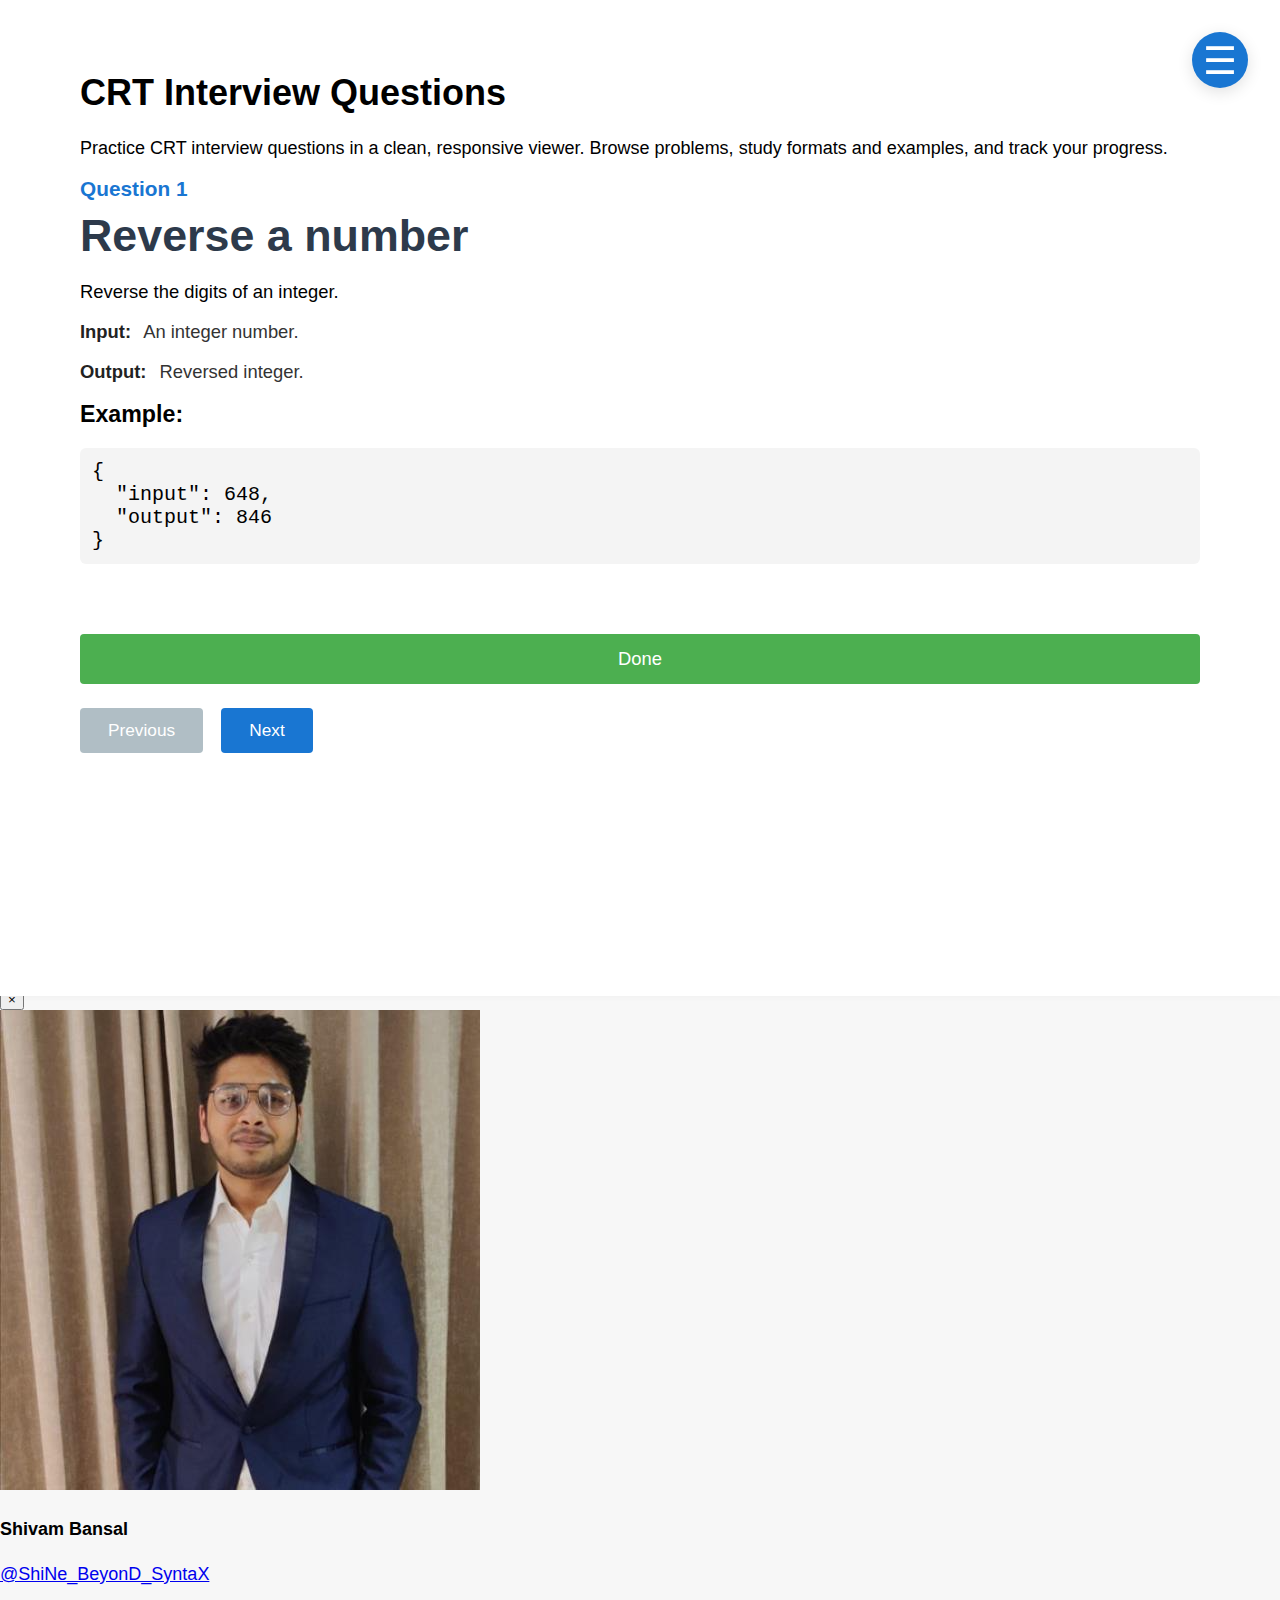
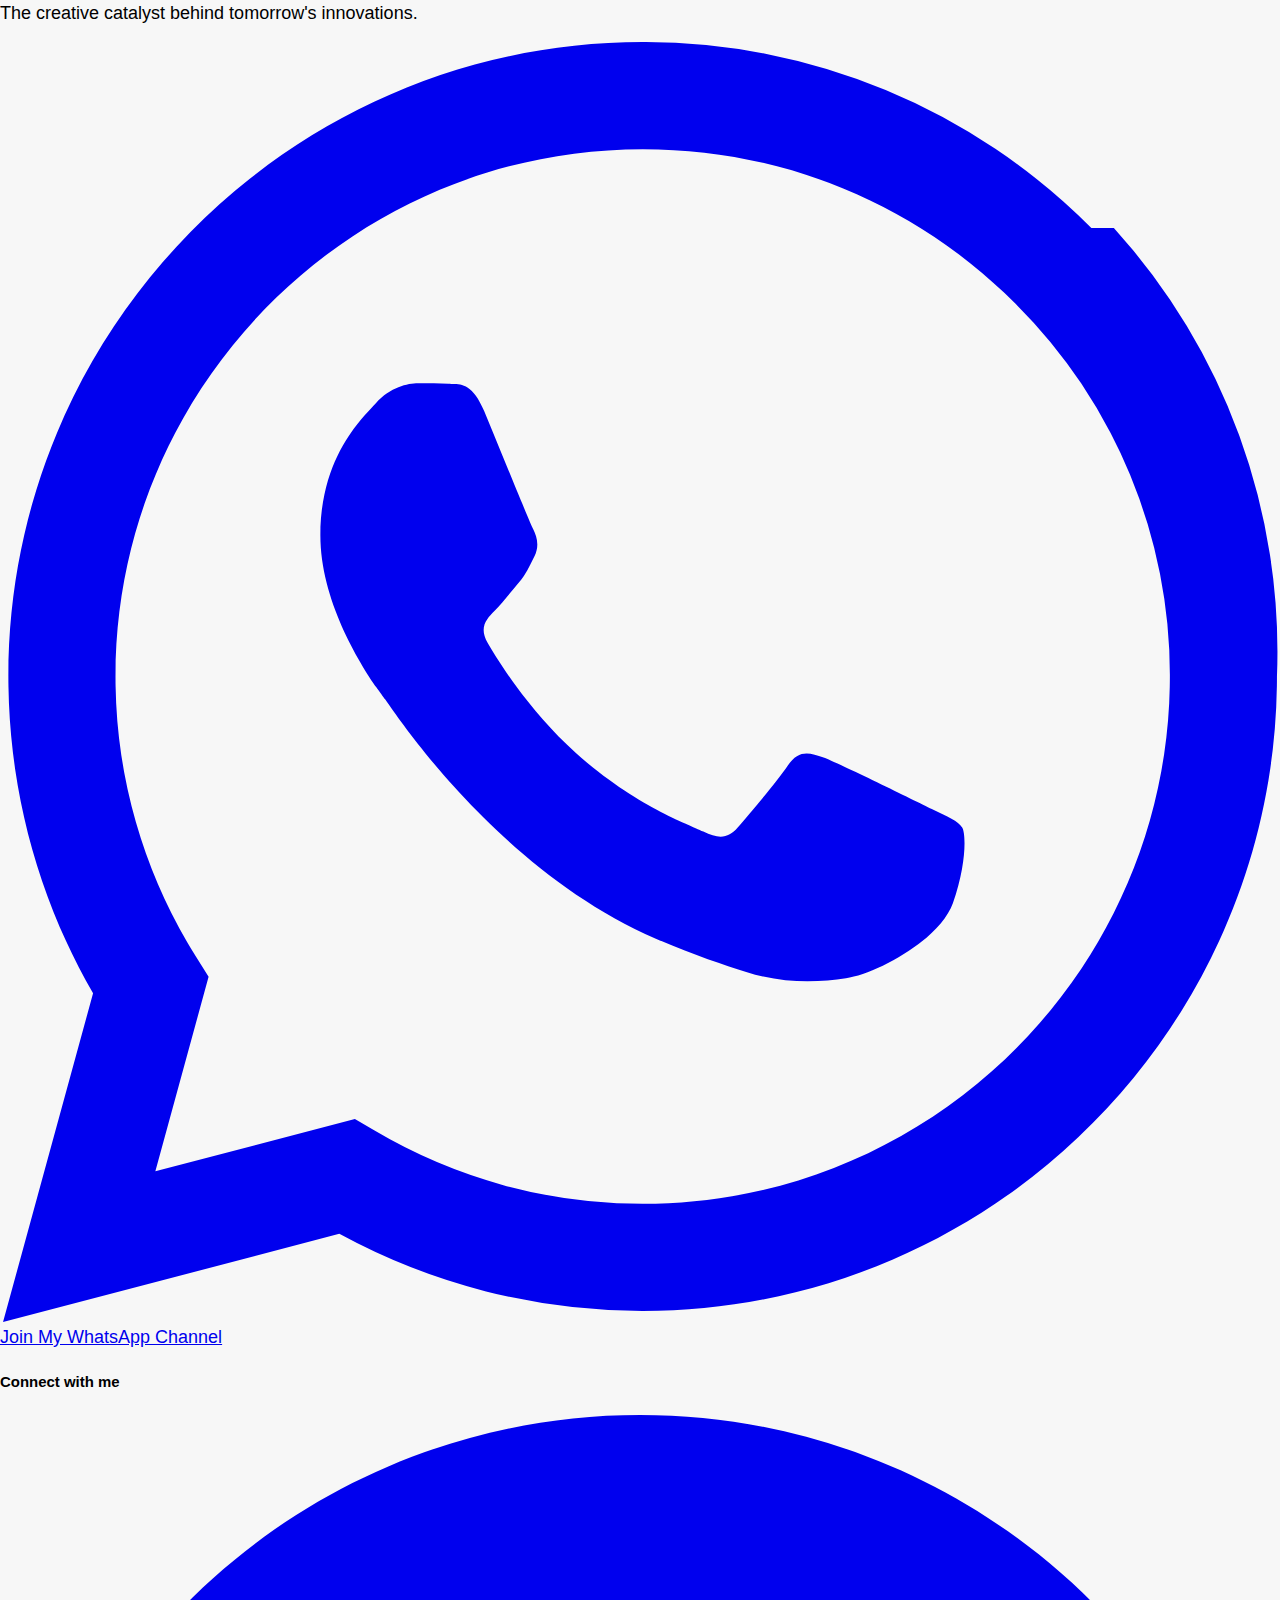
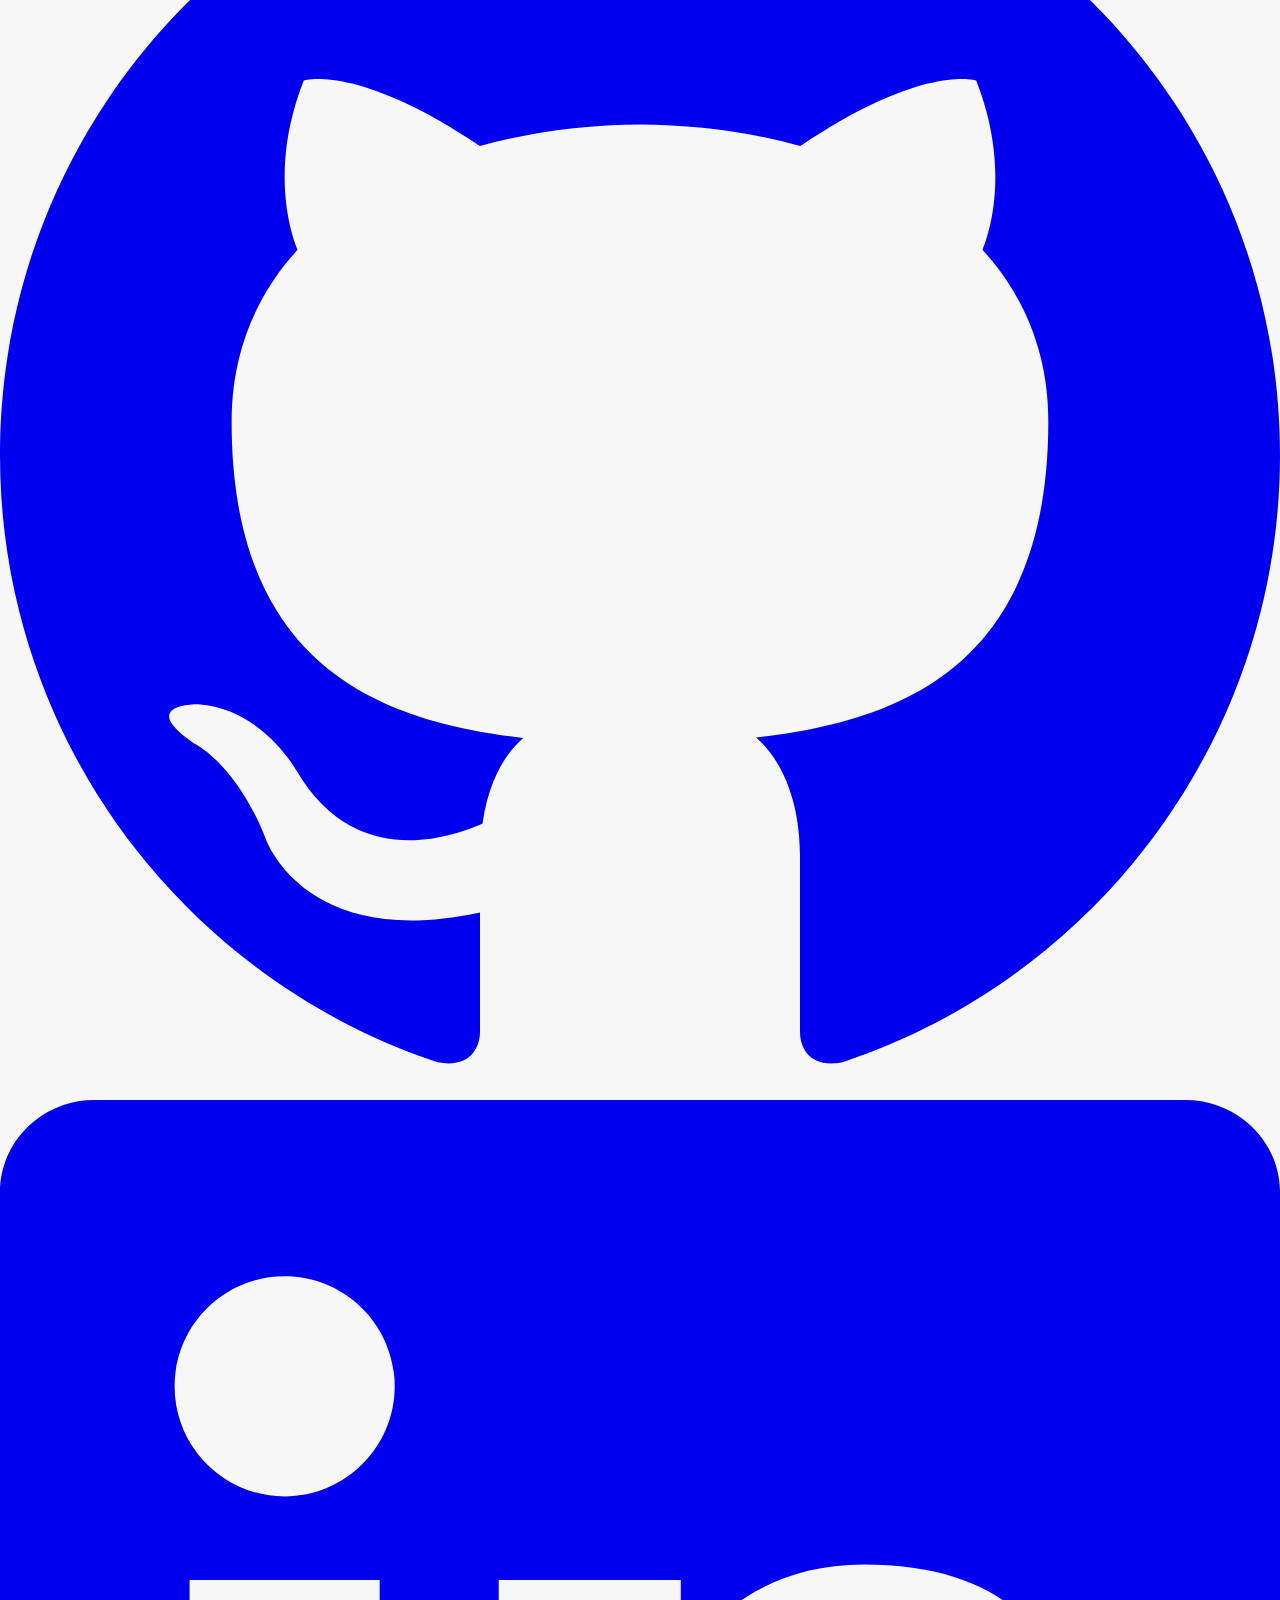
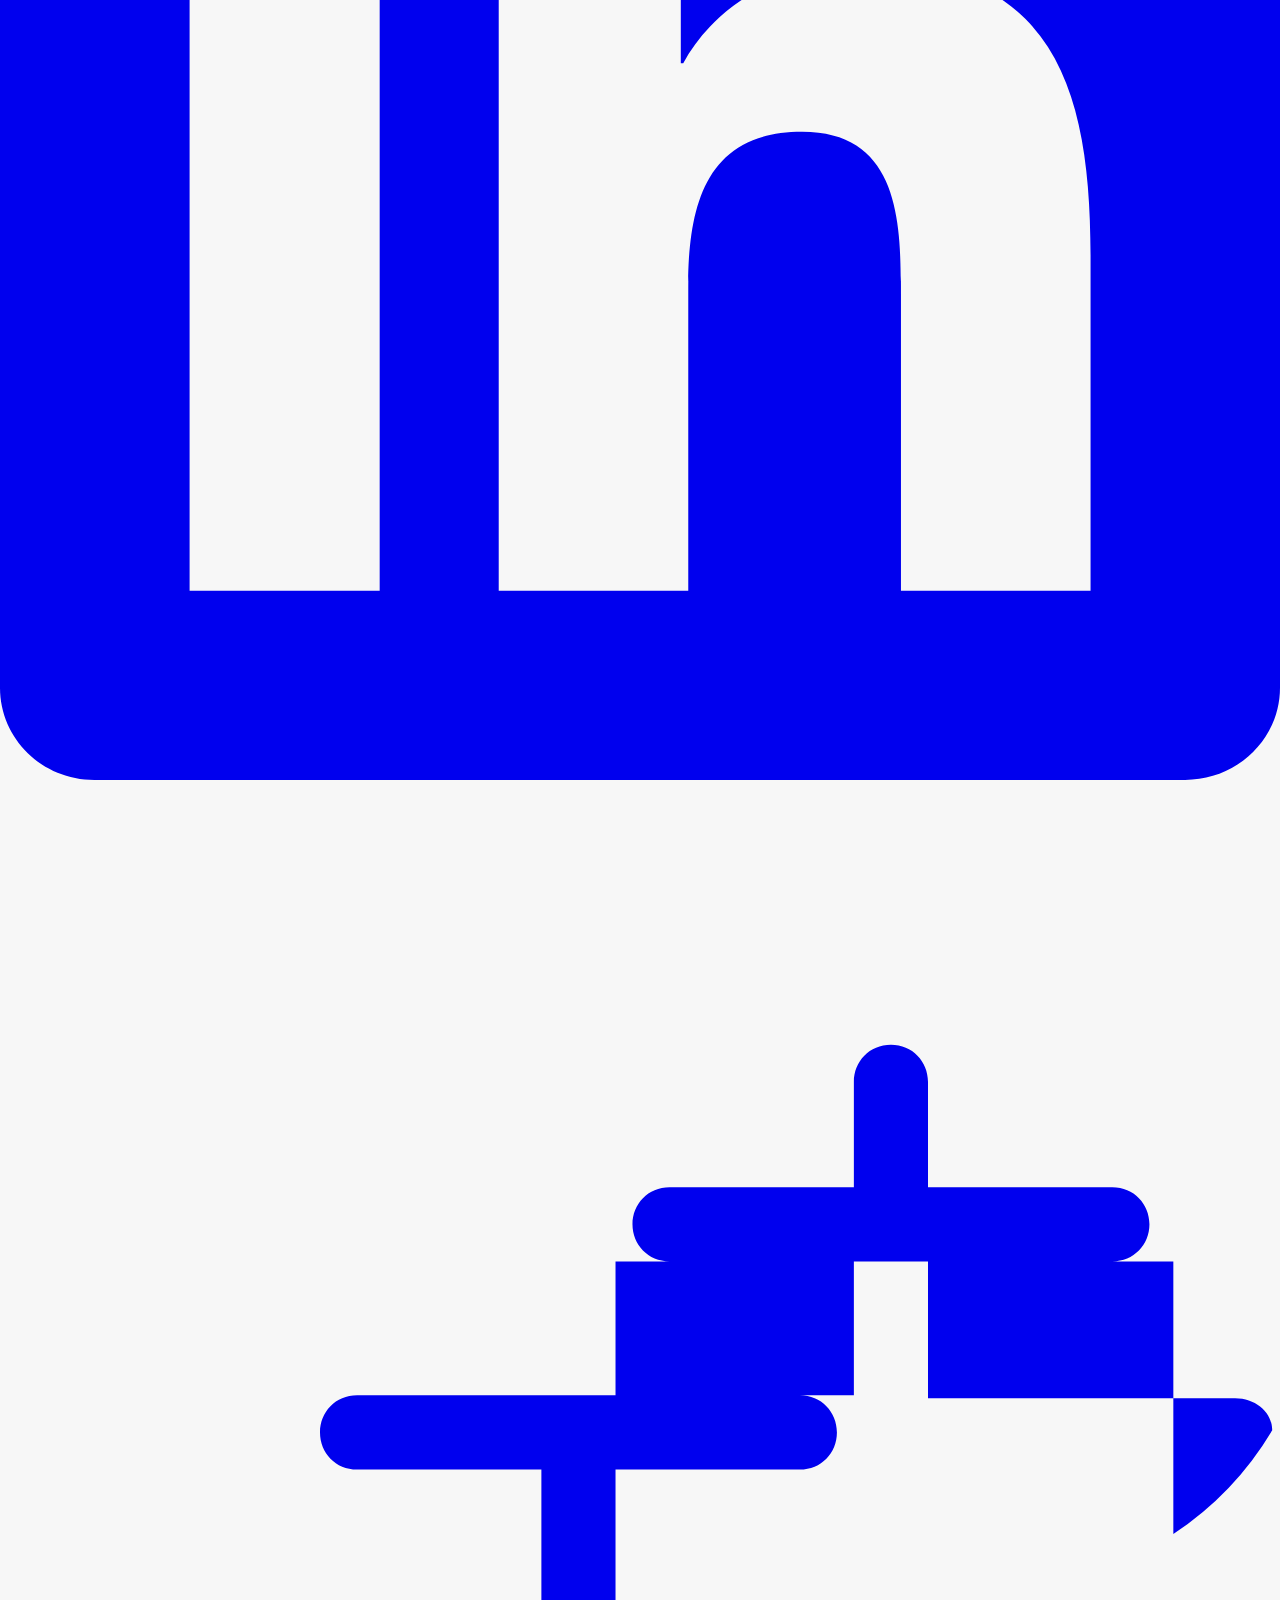
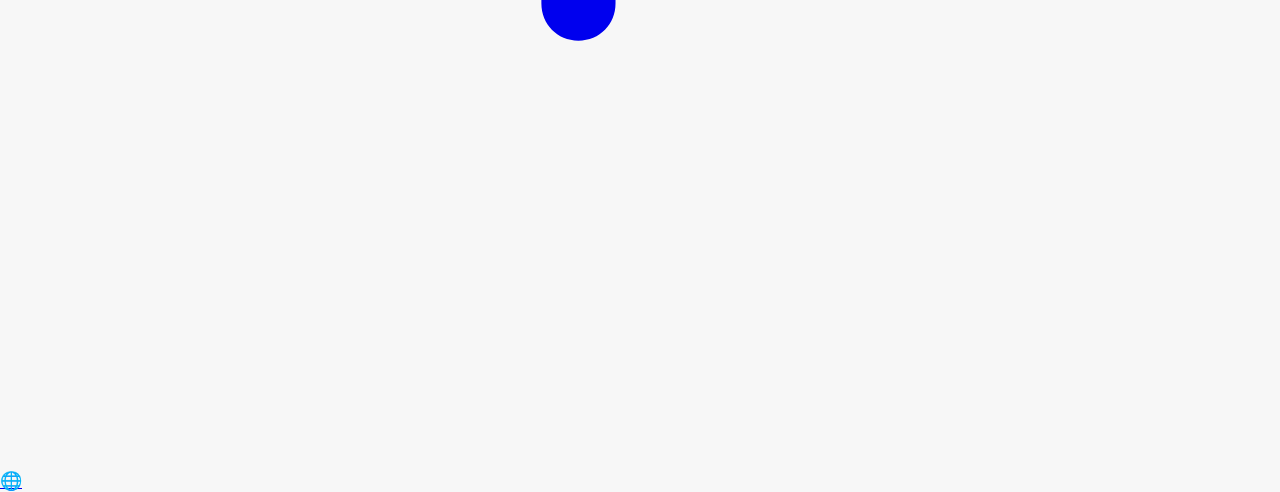
<file: index.html>
<!DOCTYPE html>
<html lang="en">
<head>
  <meta charset="UTF-8">
  <meta name="viewport" content="width=device-width, initial-scale=1.0">
  <title>CRT Interview Questions | Coding Questions Viewer by Shivam Bansal</title>

  <meta name="google-site-verification" content="Hiyogy1nW0hG316QZfX8g5PhbfB-n7xjYry-gdixYGk" />
  
  <!-- SEO Meta Tags -->
  <meta name="description" content="Practice CRT interview questions with a clean, responsive viewer. Browse algorithm and data-structure problems and track your progress. Created by Shivam Bansal.">
  <meta name="keywords" content="CRT interview questions, campus recruitment, programming questions, data structures, algorithms, coding practice, Shivam Bansal">
  <meta name="author" content="Shivam Bansal">
  <meta name="robots" content="index, follow">
  <link rel="canonical" href="https://crt-interview-questions.vercel.app/">
  
  <!-- Open Graph Meta Tags for Social Media -->
  <meta property="og:title" content="CRT Interview Questions | Coding Questions Viewer">
  <meta property="og:description" content="Practice CRT interview questions in a clean, responsive viewer and track your progress. Created by Shivam Bansal.">
  <meta property="og:type" content="website">
  <meta property="og:url" content="https://crt-interview-questions.vercel.app/">
  <meta property="og:image" content="./assets/Creator.png">
  <meta property="og:site_name" content="CRT Interview Questions">
  
  <!-- Twitter Card Meta Tags -->
  <meta name="twitter:card" content="summary_large_image">
  <meta name="twitter:title" content="CRT Interview Questions | Coding Questions Viewer">
  <meta name="twitter:description" content="Practice CRT interview questions in a clean, responsive viewer and track your progress.">
  <meta name="twitter:image" content="./assets/Creator.png">
  <meta name="twitter:creator" content="@Shine_beyond_syntax">
  
  <!-- Additional Meta Tags -->
  <meta name="theme-color" content="#1976d2">
  <meta name="msapplication-TileColor" content="#1976d2">
  <meta name="apple-mobile-web-app-capable" content="yes">
  <meta name="apple-mobile-web-app-status-bar-style" content="default">
  <meta name="apple-mobile-web-app-title" content="CRT Interview Questions">
  
  <link rel="stylesheet" href="style.css">

  <!-- FAQ Schema for CRT Interview Questions -->
  <script type="application/ld+json">
  {
    "@context": "https://schema.org",
    "@type": "FAQPage",
    "mainEntity": [
      {
        "@type": "Question",
        "name": "What are CRT interview questions?",
        "acceptedAnswer": {
          "@type": "Answer",
          "text": "CRT interview questions are campus recruitment training problems covering data structures, algorithms, and problem-solving commonly asked during campus placements."
        }
      },
      {
        "@type": "Question",
        "name": "How do I practice CRT interview questions here?",
        "acceptedAnswer": {
          "@type": "Answer",
          "text": "Use the Previous/Next navigation to browse problems, read input/output formats and examples, then mark questions as done. Your progress is saved locally in your browser."
        }
      }
    ]
  }
  </script>
</head>
<body>
  <div class="container">
    <div id="question-area">
      <div class="seo-intro">
        <h1>CRT Interview Questions</h1>
        <p>Practice CRT interview questions in a clean, responsive viewer. Browse problems, study formats and examples, and track your progress.</p>
      </div>
      <span id="question-number"></span>
      <h2 id="question-title"></h2>
      <div id="question-description"></div>
      <div id="question-input-format"></div>
      <div id="question-output-format"></div>
      <div id="question-example"></div>
      <button id="done-btn">Done</button>
      <div id="done-message" style="display:none;">Question marked as completed!</div>
      <div id="nav-buttons">
        <button id="prev-btn">Previous</button>
        <button id="next-btn">Next</button>
      </div>
    </div>
    <div id="sidebar">
      <div id="sidebar-toggle">
        <span id="sidebar-icon">&#9776;</span>
      </div>
      <div id="sidebar-overlay" class="hidden"></div>
      <div id="sidebar-panel" class="hidden">
        <div id="question-list"></div>
      </div>
    </div>
  </div>

  <!-- FAB Button -->
  <div id="fab" class="fab">
    <span class="fab-icon">👨‍💻</span>
  </div>

  <!-- Creator Info Modal -->
  <div id="creator-modal" class="modal hidden">
    <div class="modal-overlay"></div>
    <div class="modal-content">
      <div class="modal-header">
        <h3>About the Creator</h3>
        <button class="modal-close">&times;</button>
      </div>
      <div class="modal-body">
        <div class="creator-avatar">
          <img class="avatar-icon" src="./assets/Creator.png">
        </div>
        <div class="creator-info">
          <h4 class="creator-name">Shivam Bansal</h4>
          <p class="creator-handle"><a href="https://www.instagram.com/shine_beyond_syntax" class="handle-link" target="_blank">@ShiNe_BeyonD_SyntaX</a></p>
          <p class="creator-description">The creative catalyst behind tomorrow's innovations.</p>
        </div>
        
        <!-- WhatsApp Channel Prominent Link -->
        <div class="whatsapp-channel">
          <a href="https://whatsapp.com/channel/0029Vb74kBaL2ATzZBnRka19" class="whatsapp-cta" target="_blank">
            <svg class="whatsapp-icon" viewBox="0 0 24 24" fill="currentColor">
              <path d="M17.472 14.382c-.297-.149-1.758-.867-2.03-.967-.273-.099-.471-.148-.67.15-.197.297-.767.966-.94 1.164-.173.199-.347.223-.644.075-.297-.15-1.255-.463-2.39-1.475-.883-.788-1.48-1.761-1.653-2.059-.173-.297-.018-.458.13-.606.134-.133.298-.347.446-.52.149-.174.198-.298.298-.497.099-.198.05-.371-.025-.52-.075-.149-.669-1.612-.916-2.207-.242-.579-.487-.5-.669-.51-.173-.008-.371-.01-.57-.01-.198 0-.52.074-.792.372-.272.297-1.04 1.016-1.04 2.479 0 1.462 1.065 2.875 1.213 3.074.149.198 2.096 3.2 5.077 4.487.709.306 1.262.489 1.694.625.712.227 1.36.195 1.871.118.571-.085 1.758-.719 2.006-1.413.248-.694.248-1.289.173-1.413-.074-.124-.272-.198-.57-.347m-5.421 7.403h-.004a9.87 9.87 0 01-5.031-1.378l-.361-.214-3.741.982.998-3.648-.235-.374a9.86 9.86 0 01-1.51-5.26c.001-5.45 4.436-9.884 9.888-9.884 2.64 0 5.122 1.03 6.988 2.898a9.825 9.825 0 012.893 6.994c-.003 5.45-4.437 9.884-9.885 9.884m8.413-18.297A11.815 11.815 0 0012.05 0C5.495 0 .16 5.335.157 11.892c0 2.096.547 4.142 1.588 5.945L.057 24l6.305-1.654a11.882 11.882 0 005.683 1.448h.005c6.554 0 11.89-5.335 11.893-11.893A11.821 11.821 0 0020.885 3.488"/>
            </svg>
            <span>Join My WhatsApp Channel</span>
          </a>
        </div>
        
        <div class="social-links">
          <h5>Connect with me</h5>
          <div class="social-icons">
            <a href="https://github.com/Shivambansal96" class="social-link" title="GitHub" target="_blank">
              <svg class="social-icon" viewBox="0 0 24 24" fill="currentColor">
                <path d="M12 0c-6.626 0-12 5.373-12 12 0 5.302 3.438 9.8 8.207 11.387.599.111.793-.261.793-.577v-2.234c-3.338.726-4.033-1.416-4.033-1.416-.546-1.387-1.333-1.756-1.333-1.756-1.089-.745.083-.729.083-.729 1.205.084 1.839 1.237 1.839 1.237 1.07 1.834 2.807 1.304 3.492.997.107-.775.418-1.305.762-1.604-2.665-.305-5.467-1.334-5.467-5.931 0-1.311.469-2.381 1.236-3.221-.124-.303-.535-1.524.117-3.176 0 0 1.008-.322 3.301 1.23.957-.266 1.983-.399 3.003-.404 1.02.005 2.047.138 3.006.404 2.291-1.552 3.297-1.23 3.297-1.23.653 1.653.242 2.874.118 3.176.77.84 1.235 1.911 1.235 3.221 0 4.609-2.807 5.624-5.479 5.921.43.372.823 1.102.823 2.222v3.293c0 .319.192.694.801.576 4.765-1.589 8.199-6.086 8.199-11.386 0-6.627-5.373-12-12-12z"/>
              </svg>
            </a>
            <a href="https://www.linkedin.com/in/shivam-bansal-a99269275/" class="social-link" title="LinkedIn" target="_blank">
              <svg class="social-icon" viewBox="0 0 24 24" fill="currentColor">
                <path d="M20.447 20.452h-3.554v-5.569c0-1.328-.027-3.037-1.852-3.037-1.853 0-2.136 1.445-2.136 2.939v5.667H9.351V9h3.414v1.561h.046c.477-.9 1.637-1.85 3.37-1.85 3.601 0 4.267 2.37 4.267 5.455v6.286zM5.337 7.433c-1.144 0-2.063-.926-2.063-2.065 0-1.138.92-2.063 2.063-2.063 1.14 0 2.064.925 2.064 2.063 0 1.139-.925 2.065-2.064 2.065zm1.782 13.019H3.555V9h3.564v11.452zM22.225 0H1.771C.792 0 0 .774 0 1.729v20.542C0 23.227.792 24 1.771 24h20.451C23.2 24 24 23.227 24 22.271V1.729C24 .774 23.2 0 22.222 0h.003z"/>
              </svg>
            </a>
            <a href="https://leetcode.com/u/Shivambansa96/" class="social-link" title="LeetCode" target="_blank">
              <svg class="social-icon" viewBox="0 0 24 24" fill="currentColor">
                <path d="M22 14.044A6.04 6.04 0 0 0 23.854 12.1c0-.33-.304-.6-.695-.6H17.4V8.933h3.457c.402 0 .695-.313.695-.696 0-.383-.293-.696-.695-.696h-3.457V5.565c0-.383-.293-.696-.695-.696-.402 0-.695.313-.695.696v1.976h-3.456c-.402 0-.695.313-.695.696 0 .383.293.696.695.696h3.456v2.511H6.695c-.402 0-.695.313-.695.696 0 .383.293.696.695.696h3.456v2.511c0 .383.293.696.695.696.402 0 .695-.313.695-.696v-2.511h3.456c.402 0 .695-.313.695-.696 0-.383-.293-.696-.695-.696h-3.456v-2.511H22z"/>
              </svg>
            </a>
            <a href="https://sb-personal-portfolio.vercel.app/" class="social-link" title="Portfolio" target="_blank">
              <span class="social-icon">🌐</span>
            </a>
          </div>
        </div>
      </div>
    </div>
  </div>

  <script src="script.js"></script>
</body>
</html>
</file>
<file: style.css>
* {
  /* overflow: hidden;
  box-sizing: border-box; */
}

body {
  margin: 0;
  font-family: 'Segoe UI', Arial, sans-serif;
  background: #f7f7f7;
  font-size: 18px;
  overflow-x: hidden;
}
.container {
  display: flex;
  min-height: 100vh;
  height: 100vh;
  width: 100vw;
  box-sizing: border-box;
}
#question-area {
  flex: 1;
  padding: 48px 80px;
  background: #fff;
  box-shadow: 2px 0 8px rgba(0,0,0,0.04);
  position: relative;
  min-width: 0;
  min-height: 100vh;
  display: flex;
  flex-direction: column;
  overflow-y: auto;
  width: 100vw;
  max-width: 100vw;
}
#question-title {
  margin-top: 0;
  color: #2d3a4b;
  font-size: 2.8rem;
  font-weight: 800;
  line-height: 1.2;
  margin-bottom: 18px;
}
#question-number {
  font-size: 1.3rem;
  color: #1976d2;
  font-weight: 700;
  margin-bottom: 8px;
  display: block;
}
#question-description,
#question-input-format,
#question-output-format,
#question-example {
  margin-bottom: 18px;
  font-size: 1.15rem;
  word-break: break-word;
}
#question-example {
  margin-bottom: 18px;
  font-size: 1.45rem;
  word-break: break-word;
}
#question-example pre {
  background: #f4f4f4;
  padding: 12px;
  border-radius: 6px;
  overflow-x: auto;
  font-size: 1.25rem;
  max-width: 100%;
}
#done-btn {
  margin-top: 32px;
  padding: 14px 36px;
  background: #4caf50;
  color: #fff;
  border: none;
  border-radius: 4px;
  font-size: 1.15rem;
  cursor: pointer;
  transition: background 0.2s;
}
#done-btn:active {
  background: #388e3c;
}
#done-message {
  margin-top: 20px;
  color: #388e3c;
  font-weight: bold;
  font-size: 1.1rem;
}
#sidebar {
  width: 0;
  min-width: 0;
  background: transparent;
  color: #fff;
  position: fixed;
  top: 0;
  right: 0;
  height: 100vh;
  z-index: 1001;
  display: flex;
  flex-direction: column;
  align-items: flex-end;
  box-shadow: none;
  pointer-events: none;
}
#sidebar.open {
  width: 260px;
  min-width: 260px;
  background: #2d3a4b;
  box-shadow: -2px 0 8px rgba(0,0,0,0.10);
  pointer-events: auto;
}
#sidebar-toggle {
  position: fixed;
  top: 32px;
  right: 32px;
  z-index: 1100;
  background: #1976d2;
  color: #fff;
  border-radius: 50%;
  width: 56px;
  height: 56px;
  display: flex;
  align-items: center;
  justify-content: center;
  box-shadow: 0 4px 16px rgba(0,0,0,0.12);
  cursor: pointer;
  transition: background 0.2s, box-shadow 0.2s;
  border: none;
  pointer-events: auto;
}
#sidebar-toggle:hover {
  background: #1565c0;
}
#sidebar-icon {
  font-size: 2.4rem;
  user-select: none;
}
#question-list {
  position: fixed;
  top: 100px;
  right: 32px;
  width: 220px;
  background: #fff;
  color: #2d3a4b;
  border-radius: 10px 0 0 10px;
  box-shadow: -2px 2px 12px rgba(0,0,0,0.10);
  padding: 20px 0;
  z-index: 1050;
  transition: transform 0.3s, opacity 0.3s;
  font-size: 1.1rem;
  pointer-events: auto;
  max-height: 100vh;
  overflow-y: auto;
  scrollbar-width: none;
  -ms-overflow-style: none;
  scrollbar-width: none;
}
#question-list.hidden {
  transform: translateX(250px);
  pointer-events: none;
  opacity: 0;
}
#question-list ul {
  list-style: none;
  margin: 0;
  padding: 0;
}
#question-list li {
  padding: 14px 32px;
  cursor: pointer;
  border-left: 4px solid transparent;
  transition: background 0.2s, border 0.2s;
  font-size: 1.1rem;
}
#question-list li:hover {
  background: #f0f4fa;
  border-left: 4px solid #4caf50;
}
#question-list li.completed {
  color: #aaa;
  text-decoration: line-through;
}
#question-input-format, #question-output-format {
  background: none;
  border: none;
  padding: 0;
  margin-bottom: 18px;
  border-radius: 0;
  font-size: 1.15rem;
  display: block;
  font-weight: 500;
  color: #333;
  gap: 0;
}
.input-label, .output-label {
  font-weight: bold;
  min-width: 60px;
  color: #222;
  margin-right: 8px;
}
.output-label {
  color: #222;
}
@media (max-width: 900px) {
  .container {
    flex-direction: column;
    height: auto;
    width: 100vw;
  }
  #question-area {
    max-width: 100vw;
    padding: 24px 8px;
    min-height: 60vh;
    width: 100vw;
  }
  #sidebar-toggle {
    top: 16px;
    right: 16px;
    width: 48px;
    height: 48px;
  }
  #question-list {
    right: 0;
    left: 0;
    width: 100vw;
    border-radius: 0;
    top: 70px;
  }
}
#nav-buttons {
  margin-top: 24px;
  display: flex;
  gap: 18px;
}
#nav-buttons button {
  padding: 12px 28px;
  background: #1976d2;
  color: #fff;
  border: none;
  border-radius: 4px;
  font-size: 1.08rem;
  cursor: pointer;
  transition: background 0.2s;
}
#nav-buttons button:active {
  background: #0d47a1;
}
#nav-buttons button:disabled {
  background: #b0bec5;
  cursor: not-allowed;
}
@media (max-width: 900px) {
  #nav-buttons {
    flex-direction: column;
    gap: 10px;
    margin-top: 18px;
  }
  #nav-buttons button {
    width: 100%;
  }
}
#sidebar-overlay {
  position: fixed;
  top: 0;
  left: 0;
  width: 100vw;
  height: 100vh;
  background: rgba(30, 34, 44, 0.45);
  backdrop-filter: blur(6px);
  z-index: 1040;
  transition: opacity 0.3s;
  opacity: 1;
}
#sidebar-overlay.hidden {
  opacity: 0;
  pointer-events: none;
}
#sidebar-panel {
  position: fixed;
  top: 0;
  right: 0;
  width: 320px;
  height: 100vh;
  background: #fff;
  box-shadow: -4px 0 24px rgba(0,0,0,0.18);
  z-index: 1050;
  display: flex;
  flex-direction: column;
  transition: transform 0.3s, opacity 0.3s;
  transform: translateX(0);
  opacity: 1;
}
#sidebar-panel.hidden {
  transform: translateX(100%);
  opacity: 0;
  pointer-events: none;
}
#question-list {
  position: static;
  top: auto;
  right: auto;
  width: 100%;
  background: none;
  color: #2d3a4b;
  border-radius: 0;
  box-shadow: none;
  padding: 32px 0 0 0;
  z-index: auto;
  font-size: 1.1rem;
  transition: none;
  pointer-events: auto;
}
@media (max-width: 900px) {
  #sidebar-panel {
    width: 100vw;
    min-width: 0;
    border-radius: 0;
  }
  #question-list {
    padding: 24px 0 0 0;
  }
}
</file>
